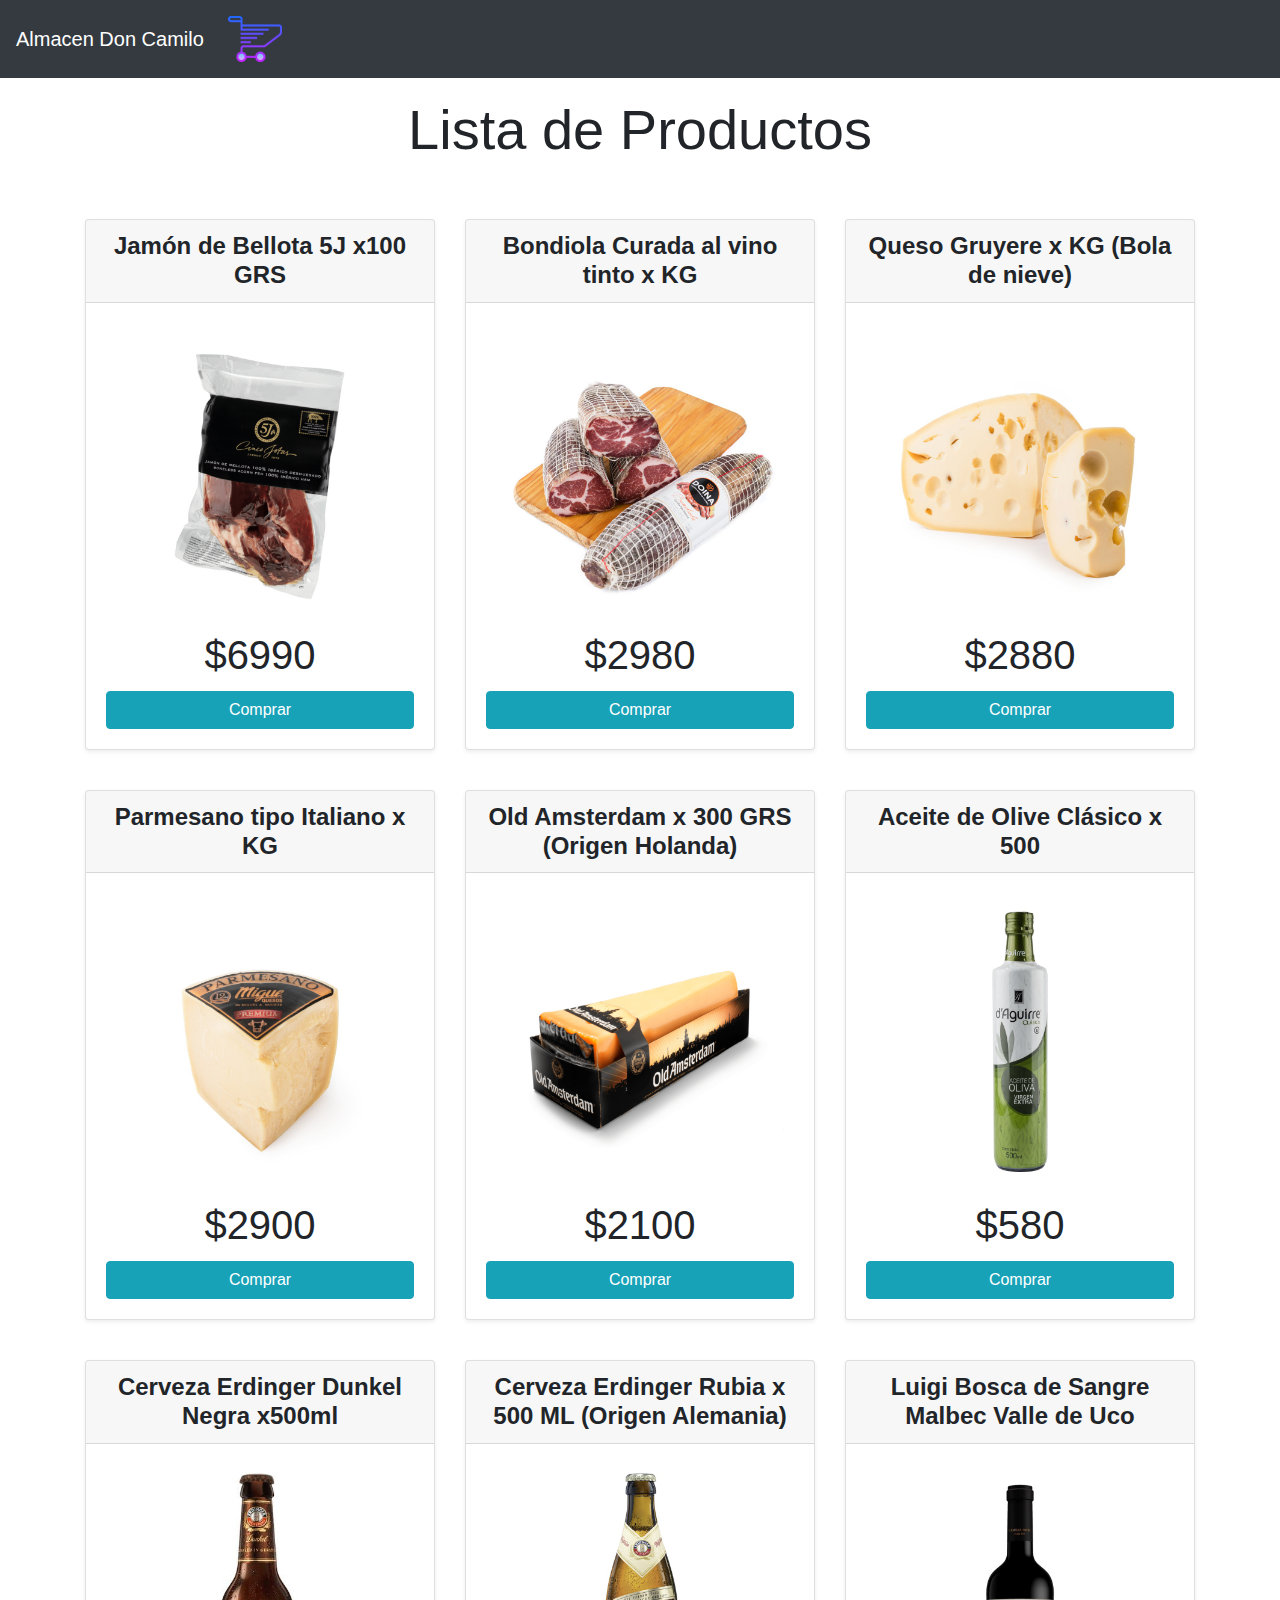
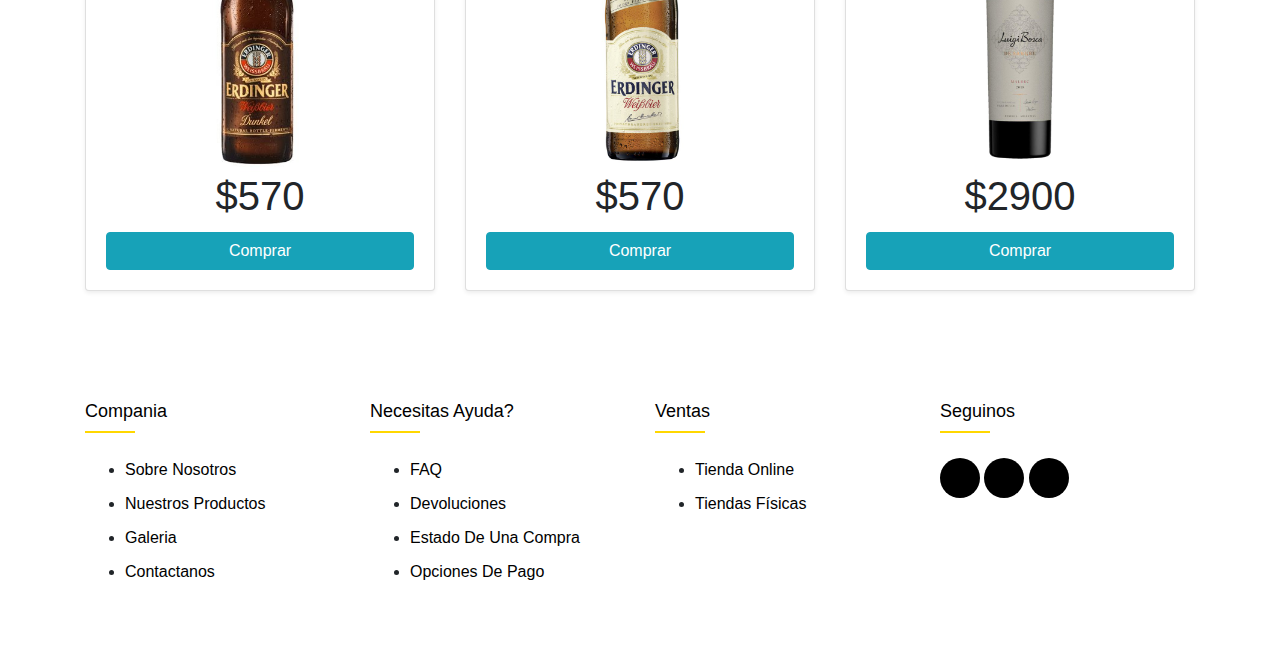
<file: index.html>
<!DOCTYPE html>
<html lang="en">

<head>
    <meta charset="UTF-8">
    <meta name="viewport"
        content="width=device-width, user-scalable=no, initial-scale=1.0, maximum-scale=1.0, minimum-scale=1.0">
    <link rel="stylesheet" href="css/bootstrap.min.css">
    <script src="js/popper.min.js"></script>
    <link rel="stylesheet" href="https://use.fontawesome.com/releases/v5.6.3/css/all.css" integrity="sha384-UHRtZLI+pbxtHCWp1t77Bi1L4ZtiqrqD80Kn4Z8NTSRyMA2Fd33n5dQ8lWUE00s/" crossorigin="anonymous">
    <link rel="stylesheet" href="css/estilo.css">
    <link rel="stylesheet" href="css/sweetalert2.min.css">

    <title>Don Camilo</title>
</head>

<body>

    <header>
        <div class="container">
            <div class="row align-items-stretch justify-content-between">
                <nav class="navbar navbar-expand-md navbar-dark fixed-top bg-dark">
                    <a class="navbar-brand" href="#">Almacen Don Camilo</a>
                    <button class="navbar-toggler" type="button" data-toggle="collapse" data-target="#navbarCollapse"
                        aria-controls="navbarCollapse" aria-expanded="false" aria-label="Toggle navigation">
                        <span class="navbar-toggler-icon"></span>
                    </button>
                    <div class="collapse navbar-collapse" id="navbarCollapse">
                        <ul class="navbar-nav mr-auto">
                            <li class="nav-item dropdown">
                                <img src="img/pinpng.com-carrito-de-compras-png-4647144.png" class="nav-link dropdown-toggle img-fluid" height="70px"
                                    width="70px" href="#" id="dropdown01" data-toggle="dropdown" aria-haspopup="true"
                                    aria-expanded="false"></img>
                                <div id="carrito" class="dropdown-menu" aria-labelledby="navbarCollapse">
                                    <table id="lista-carrito" class="table">
                                        <thead>
                                            <tr>
                                                <th>Imagen</th>
                                                <th>Nombre</th>
                                                <th>Precio</th>
                                                <th></th>
                                            </tr>
                                        </thead>
                                        <tbody></tbody>
                                    </table>

                                    <a href="#" id="vaciar-carrito" class="btn btn-info btn-block">Vaciar Carrito</a>
                                    <a href="#" id="procesar-pedido" class="btn btn-danger btn-block">Procesar
                                        Compra</a>
                                </div>
                            </li>
                        </ul>
                    </div>
                </nav>
            </div>
        </div>
    </header>

    <main>
        <div class="pricing-header px-3 py-3 pt-md-5 pb-md-4 my-4 mx-auto text-center">
            <h1 class="display-4 mt-4">Lista de Productos</h1>
        </div>

        <div class="container" id="lista-productos">
            
            <div class="card-deck mb-3 text-center">
                
                <div class="card mb-4 shadow-sm">
                    <div class="card-header">
                        <h4 class="my-0 font-weight-bold">Jamón de Bellota 5J x100 GRS</h4>
                    </div>
                    <div class="card-body">
                        <img src="img/5J.png" class="card-img-top">
                        <h1 class="card-title pricing-card-title precio">$<span class="">6990</span></h1>
                        <a href="" class="btn btn-block btn-info agregar-carrito" data-id="1">Comprar</a>
                    </div>
                </div>

                <div class="card mb-4 shadow-sm">
                    <div class="card-header">
                        <h4 class="my-0 font-weight-bold">Bondiola Curada al vino tinto x KG</h4>
                    </div>
                    <div class="card-body">
                        <img src="img/bondiola.jpg" class="card-img-top">
                        <h1 class="card-title pricing-card-title precio">$<span class="">2980</span></h1>
                        <a href="" class="btn btn-block btn-info agregar-carrito" data-id="2">Comprar</a>
                    </div>
                </div>

                <div class="card mb-4 shadow-sm">
                    <div class="card-header">
                        <h4 class="my-0 font-weight-bold">Queso Gruyere x KG (Bola de nieve) </h4>
                    </div>
                    <div class="card-body">
                        <img src="img/bola-de-nieve1-0911c81b7315b8104a16003015221590-1024-1024.jpg" class="card-img-top">
                        <h1 class="card-title pricing-card-title precio">$<span class="">2880</span></h1>
                        <a href="" class="btn btn-block btn-info agregar-carrito" data-id="3">Comprar</a>
                    </div>
                </div>

            </div>

            <div class="card-deck mb-3 text-center">
                
                <div class="card mb-4 shadow-sm">
                    <div class="card-header">
                        <h4 class="my-0 font-weight-bold">Parmesano tipo Italiano x KG</h4>
                    </div>
                    <div class="card-body">
                        <img src="img/parmesano-tipo-italiano1-e90d0eace20ed3998f16003019963954-1024-1024.jpg" class="card-img-top">
                        <h1 class="card-title pricing-card-title precio">$<span class="">2900</span></h1>
                        <a href="" class="btn btn-block btn-info agregar-carrito" data-id="4">Comprar</a>
                    </div>
                </div>

                <div class="card mb-4 shadow-sm">
                    <div class="card-header">
                        <h4 class="my-0 font-weight-bold">Old Amsterdam x 300 GRS (Origen Holanda)</h4>
                    </div>
                    <div class="card-body">
                        <img src="img/queso.png" class="card-img-top">
                        <h1 class="card-title pricing-card-title precio">$<span class="">2100</span></h1>
                        <a href="" class="btn btn-block btn-info agregar-carrito" data-id="5">Comprar</a>
                    </div>
                </div>

                <div class="card mb-4 shadow-sm">
                    <div class="card-header">
                        <h4 class="my-0 font-weight-bold">Aceite de Olive Clásico x 500</h4>
                    </div>
                    <div class="card-body">
                        <img src="img/oliva.jpg" class="card-img-top">
                        <h1 class="card-title pricing-card-title precio">$<span class="">580</span></h1>
                        <a href="" class="btn btn-block btn-info agregar-carrito" data-id="6">Comprar</a>
                    </div>
                </div>

            </div>

            <div class="card-deck mb-3 text-center">
                
                <div class="card mb-4 shadow-sm">
                    <div class="card-header">
                        <h4 class="my-0 font-weight-bold">Cerveza Erdinger Dunkel Negra x500ml</h4>
                    </div>
                    <div class="card-body">
                        <img src="img/erdinger.jpg" class="card-img-top">
                        <h1 class="card-title pricing-card-title precio">$<span class="">570</span></h1>
                        <a href="" class="btn btn-block btn-info agregar-carrito" data-id="7">Comprar</a>
                    </div>
                </div>

                <div class="card mb-4 shadow-sm">
                    <div class="card-header">
                        <h4 class="my-0 font-weight-bold">Cerveza Erdinger Rubia x 500 ML (Origen Alemania)</h4>
                    </div>
                    <div class="card-body">
                        <img src="img/cerveza-erdinger-rubia-x-5001-b281f071230066bee915932101947878-1024-1024.jpg" class="card-img-top">
                        <h1 class="card-title pricing-card-title precio">$<span class="">570</span></h1>
                        <a href="" class="btn btn-block btn-info agregar-carrito" data-id="8">Comprar</a>
                    </div>
                </div>

                <div class="card mb-4 shadow-sm">
                    <div class="card-header">
                        <h4 class="my-0 font-weight-bold">Luigi Bosca de Sangre Malbec Valle de Uco</h4>
                    </div>
                    <div class="card-body">
                        <img src="img/malbec1-0e3cb763defe3708ba16246446769878-1024-1024.jpg" class="card-img-top">
                        <h1 class="card-title pricing-card-title precio">$<span class="">2900</span></h1>
                        <a href="" class="btn btn-block btn-info agregar-carrito" data-id="9">Comprar</a>
                    </div>
                </div>

            </div>


        </div>
    </main>
    <footer>
        <div class="container">
            <div class="row">
                <div class="footer-col">
                    <h4>Compania</h4>
                    <ul>
                        <li><a href="#">Sobre nosotros</a></li>
                        <li><a href="#">Nuestros productos</a></li>
                        <li><a href="#">Galeria</a></li>
                        <li><a href="#">Contactanos</a></li>
                    </ul>
                </div>
                <div class="footer-col">
                    <h4>Necesitas ayuda?</h4>
                    <ul>
                        <li><a href="#">FAQ</a></li>
                        <li><a href="#">Devoluciones</a></li>
                        <li><a href="#">Estado de una compra</a></li>
                        <li><a href="#">Opciones de pago</a></li>
                    </ul>
                </div>
                <div class="footer-col">
                    <h4>Ventas</h4>
                    <ul>
                        <li><a href="#">Tienda online</a></li>
                        <li><a href="#">Tiendas físicas</a></li>
                    </ul>
                </div>
                <div class="footer-col">
                    <h4>Seguinos</h4>
                    <div class="social-links">
                        <a href="#"><i class="fab fa-facebook-f"></i></a>
                        <a href="#"><i class="fab fa-twitter"></i></a>
                        <a href="#"><i class="fab fa-instagram"></i></a>
                    </div>
                </div>
            </div>
        </div>
    </footer>

    <script src="js/jquery-3.4.1.min.js"></script>
    <script src="js/bootstrap.min.js"></script>
    <script src="js/sweetalert2.min.js"></script>
    <script src="js/carrito.js"></script>
    <script src="js/pedido.js"></script>

</body>

</html>
</file>
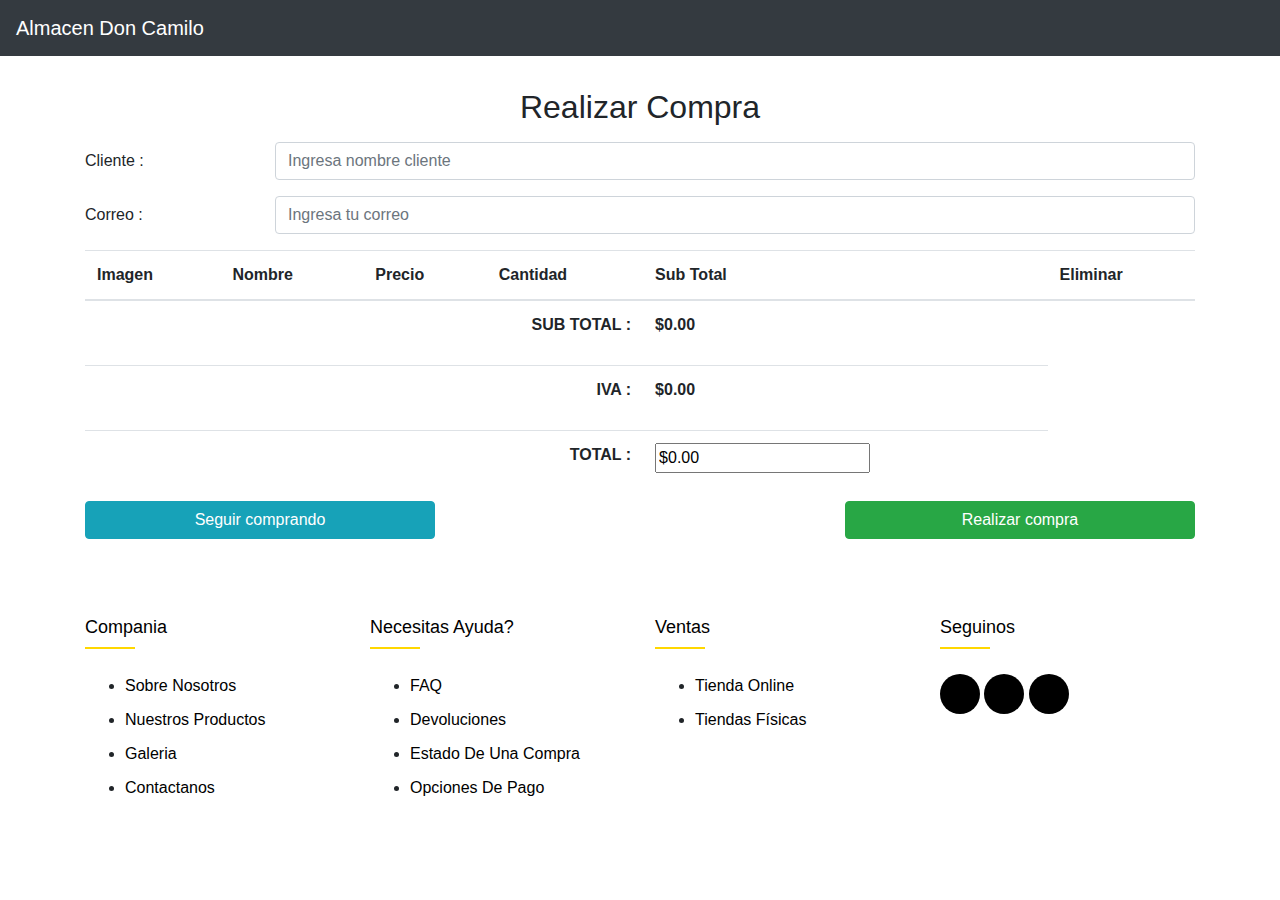
<file: compra.html>
<!DOCTYPE html>
<html lang="en">

<head>
    <meta charset="UTF-8">
    <meta name="viewport"
        content="width=device-width, user-scalable=no, initial-scale=1.0, maximum-scale=1.0, minimum-scale=1.0">
    <link rel="stylesheet" href="css/bootstrap.min.css">
    <link rel="stylesheet" href="css/estilo.css">
    <script src="js/popper.min.js"></script>
    <link rel="stylesheet" href="https://use.fontawesome.com/releases/v5.6.3/css/all.css" integrity="sha384-UHRtZLI+pbxtHCWp1t77Bi1L4ZtiqrqD80Kn4Z8NTSRyMA2Fd33n5dQ8lWUE00s/" crossorigin="anonymous">
    
    <link rel="stylesheet" href="css/sweetalert2.min.css">

    <title>Don Camilo</title>
    
</head>

<body>
    <header>
        <div class="container">
            <div class="row justify-content-between mb-5">
                <nav class="navbar navbar-expand-md navbar-dark fixed-top bg-dark">
                    <a class="navbar-brand" href="index.html">Almacen Don Camilo</a>
                    <button class="navbar-toggler" type="button" data-toggle="collapse" data-target="#navbarCollapse"
                        aria-controls="navbarCollapse" aria-expanded="false" aria-label="Toggle navigation">
                        <span class="navbar-toggler-icon"></span>
                    </button>
                </nav>
            </div>
        </div>
    </header>

    <br>

    <main>
        <div class="container">
            <div class="row mt-3">
                <div class="col">
                    <h2 class="d-flex justify-content-center mb-3">Realizar Compra</h2>
                    <form id="procesar-pago" action="#">
                        <div class="form-group row">
                            <label for="cliente" class="col-12 col-md-2 col-form-label h2">Cliente :</label>
                            <div class="col-12 col-md-10">
                                <input type="text" class="form-control" id="cliente"
                                    placeholder="Ingresa nombre cliente" required>
                            </div>
                        </div>
                        <div class="form-group row">
                            <label for="email" class="col-12 col-md-2 col-form-label h2">Correo :</label>
                            <div class="col-12 col-md-10">
                                <input type="email" class="form-control" id="correo" placeholder="Ingresa tu correo" required>
                            </div>
                        </div>

                        <div id="carrito" class="table-responsive">
                            <table class="table" id="lista-compra">
                                <thead>
                                    <tr>
                                        <th scope="col">Imagen</th>
                                        <th scope="col">Nombre</th>
                                        <th scope="col">Precio</th>
                                        <th scope="col">Cantidad</th>
                                        <th scope="col">Sub Total</th>
                                        <th scope="col">Eliminar</th>
                                    </tr>

                                </thead>
                                <tbody>

                                </tbody>
                                <tr>
                                    <th colspan="4" scope="col" class="text-right">SUB TOTAL :</th>
                                    <th scope="col">
                                        <p id="subtotal"></p>
                                    </th>
                                    <!-- <th scope="col"></th> -->
                                </tr>
                                <tr>
                                    <th colspan="4" scope="col" class="text-right">IVA :</th>
                                    <th scope="col">
                                        <p id="IVA"></p>
                                    </th>
                                    <!-- <th scope="col"></th> -->
                                </tr>
                                <tr>
                                    <th colspan="4" scope="col" class="text-right">TOTAL :</th>
                                    <th scope="col">
                                        <input type="text" id="total">
                                    </th>
                                    <!-- <th scope="col"></th> -->
                                </tr>

                            </table>
                        </div>

                        <div class="row justify-content-center" id="loaders">
                            <img id="cargando" src="img/cargando.gif" width="220">
                        </div>

                        <div class="row justify-content-between">
                            <div class="col-md-4 mb-2">
                                <a href="index.html" class="btn btn-info btn-block">Seguir comprando</a>
                            </div>
                            <div class="col-xs-12 col-md-4">
                                <a href="" class="btn btn-success btn-block" id="procesar-compra">Realizar compra</a>
                            </div>
                        </div>
                    </form>


                </div>


            </div>

        </div>
    </main>
    <footer>
        <div class="container">
            <div class="row">
                <div class="footer-col">
                    <h4>Compania</h4>
                    <ul>
                        <li><a href="#">Sobre nosotros</a></li>
                        <li><a href="#">Nuestros productos</a></li>
                        <li><a href="#">Galeria</a></li>
                        <li><a href="#">Contactanos</a></li>
                    </ul>
                </div>
                <div class="footer-col">
                    <h4>Necesitas ayuda?</h4>
                    <ul>
                        <li><a href="#">FAQ</a></li>
                        <li><a href="#">Devoluciones</a></li>
                        <li><a href="#">Estado de una compra</a></li>
                        <li><a href="#">Opciones de pago</a></li>
                    </ul>
                </div>
                <div class="footer-col">
                    <h4>Ventas</h4>
                    <ul>
                        <li><a href="#">Tienda online</a></li>
                        <li><a href="#">Tiendas físicas</a></li>
                    </ul>
                </div>
                <div class="footer-col">
                    <h4>Seguinos</h4>
                    <div class="social-links">
                        <a href="#"><i class="fab fa-facebook-f"></i></a>
                        <a href="#"><i class="fab fa-twitter"></i></a>
                        <a href="#"><i class="fab fa-instagram"></i></a>
                    </div>
                </div>
            </div>
        </div>
    </footer>




    </div>

    <script src="js/jquery-3.4.1.min.js"></script>
    <script src="js/bootstrap.min.js"></script>
    <script src="js/sweetalert2.min.js"></script>
    <script src="js/carrito.js"></script>
    <script src="js/compra.js"></script>

</body>

</html>
</file>
<file: css/estilo.css>
#cargando {
    display: none;
}
footer {
    background-color: white;
    padding: 70px 0; }
  
  .footer-col {
    width: 25%;
    padding: 0 15px; }
    .footer-col h4 {
      font-size: 18px;
      color: black;
      text-transform: capitalize;
      margin-bottom: 35px;
      font-weight: 500;
      position: relative; }
  
  .footer-col h4::before {
    content: '';
    position: absolute;
    left: 0%;
    bottom: -10px;
    background-color: gold;
    height: 2px;
    box-sizing: border-box;
    width: 50px; }
  
  .footer-col ul li:not(:last-child) {
    margin-bottom: 10px; }
  
  .footer-col ul li a {
    font-size: 16px;
    text-transform: capitalize;
    color: black;
    text-decoration: none;
    font-weight: 300;
    color: black;
    display: block;
    transition: all 0.3s ease; }
  
  .footer-col ul li a:hover {
    color: gold;
    padding-left: 8px; }
  
  .footer-col .social-links a {
    display: inline-block;
    height: 40px;
    width: 40px;
    background-color: black;
    margin-right: 0 10px 10px 0;
    text-align: center;
    line-height: 40px;
    border-radius: 50%;
    color: gold;
    transition: all 0.5s ease; }
  
  .footer-col .social-links a:hover {
    color: black;
    background-color: gold; }
</file>
